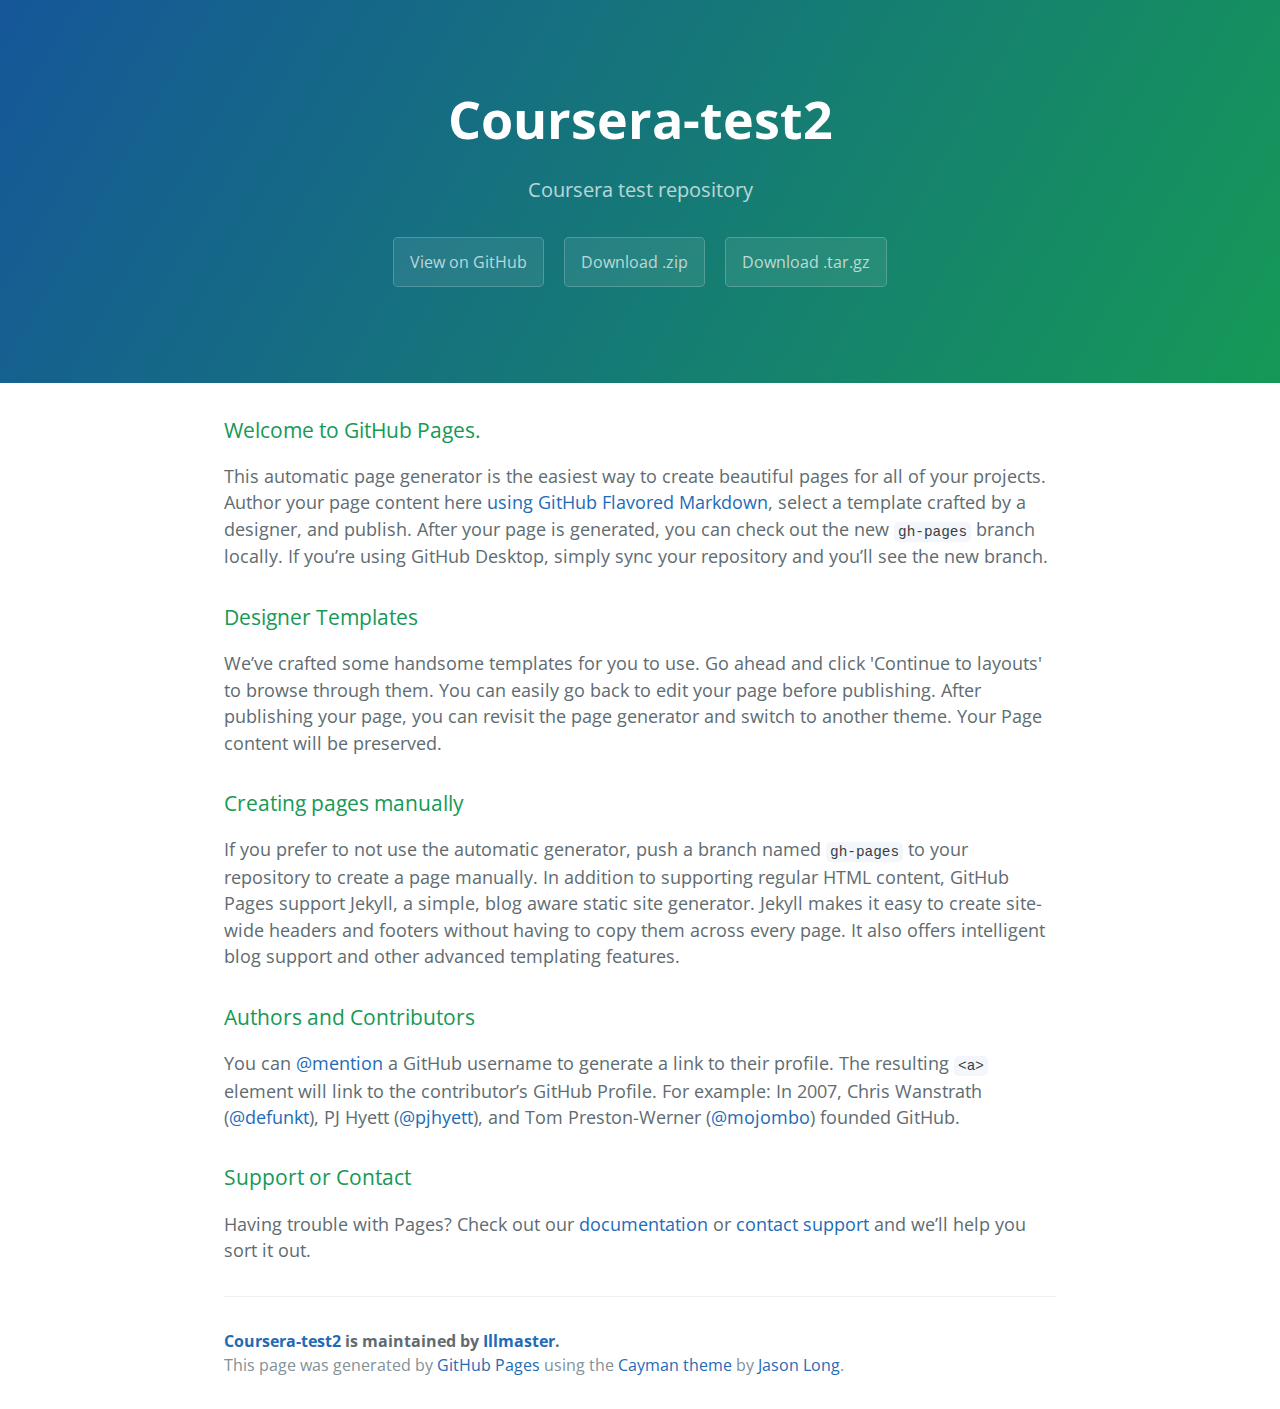
<file: index.html>
<!DOCTYPE html>
<html lang="en-us">
  <head>
    <meta charset="UTF-8">
    <title>Coursera-test2 by Illmaster</title>
    <meta name="viewport" content="width=device-width, initial-scale=1">
    <link rel="stylesheet" type="text/css" href="stylesheets/normalize.css" media="screen">
    <link href='https://fonts.googleapis.com/css?family=Open+Sans:400,700' rel='stylesheet' type='text/css'>
    <link rel="stylesheet" type="text/css" href="stylesheets/stylesheet.css" media="screen">
    <link rel="stylesheet" type="text/css" href="stylesheets/github-light.css" media="screen">
  </head>
  <body>
    <section class="page-header">
      <h1 class="project-name">Coursera-test2</h1>
      <h2 class="project-tagline">Coursera test repository</h2>
      <a href="https://github.com/Illmaster/coursera-test2" class="btn">View on GitHub</a>
      <a href="https://github.com/Illmaster/coursera-test2/zipball/master" class="btn">Download .zip</a>
      <a href="https://github.com/Illmaster/coursera-test2/tarball/master" class="btn">Download .tar.gz</a>
    </section>

    <section class="main-content">
      <h3>
<a id="welcome-to-github-pages" class="anchor" href="#welcome-to-github-pages" aria-hidden="true"><span aria-hidden="true" class="octicon octicon-link"></span></a>Welcome to GitHub Pages.</h3>

<p>This automatic page generator is the easiest way to create beautiful pages for all of your projects. Author your page content here <a href="https://guides.github.com/features/mastering-markdown/">using GitHub Flavored Markdown</a>, select a template crafted by a designer, and publish. After your page is generated, you can check out the new <code>gh-pages</code> branch locally. If you’re using GitHub Desktop, simply sync your repository and you’ll see the new branch.</p>

<h3>
<a id="designer-templates" class="anchor" href="#designer-templates" aria-hidden="true"><span aria-hidden="true" class="octicon octicon-link"></span></a>Designer Templates</h3>

<p>We’ve crafted some handsome templates for you to use. Go ahead and click 'Continue to layouts' to browse through them. You can easily go back to edit your page before publishing. After publishing your page, you can revisit the page generator and switch to another theme. Your Page content will be preserved.</p>

<h3>
<a id="creating-pages-manually" class="anchor" href="#creating-pages-manually" aria-hidden="true"><span aria-hidden="true" class="octicon octicon-link"></span></a>Creating pages manually</h3>

<p>If you prefer to not use the automatic generator, push a branch named <code>gh-pages</code> to your repository to create a page manually. In addition to supporting regular HTML content, GitHub Pages support Jekyll, a simple, blog aware static site generator. Jekyll makes it easy to create site-wide headers and footers without having to copy them across every page. It also offers intelligent blog support and other advanced templating features.</p>

<h3>
<a id="authors-and-contributors" class="anchor" href="#authors-and-contributors" aria-hidden="true"><span aria-hidden="true" class="octicon octicon-link"></span></a>Authors and Contributors</h3>

<p>You can <a href="https://help.github.com/articles/basic-writing-and-formatting-syntax/#mentioning-users-and-teams" class="user-mention">@mention</a> a GitHub username to generate a link to their profile. The resulting <code>&lt;a&gt;</code> element will link to the contributor’s GitHub Profile. For example: In 2007, Chris Wanstrath (<a href="https://github.com/defunkt" class="user-mention">@defunkt</a>), PJ Hyett (<a href="https://github.com/pjhyett" class="user-mention">@pjhyett</a>), and Tom Preston-Werner (<a href="https://github.com/mojombo" class="user-mention">@mojombo</a>) founded GitHub.</p>

<h3>
<a id="support-or-contact" class="anchor" href="#support-or-contact" aria-hidden="true"><span aria-hidden="true" class="octicon octicon-link"></span></a>Support or Contact</h3>

<p>Having trouble with Pages? Check out our <a href="https://help.github.com/pages">documentation</a> or <a href="https://github.com/contact">contact support</a> and we’ll help you sort it out.</p>

      <footer class="site-footer">
        <span class="site-footer-owner"><a href="https://github.com/Illmaster/coursera-test2">Coursera-test2</a> is maintained by <a href="https://github.com/Illmaster">Illmaster</a>.</span>

        <span class="site-footer-credits">This page was generated by <a href="https://pages.github.com">GitHub Pages</a> using the <a href="https://github.com/jasonlong/cayman-theme">Cayman theme</a> by <a href="https://twitter.com/jasonlong">Jason Long</a>.</span>
      </footer>

    </section>

  
  </body>
</html>
</file>
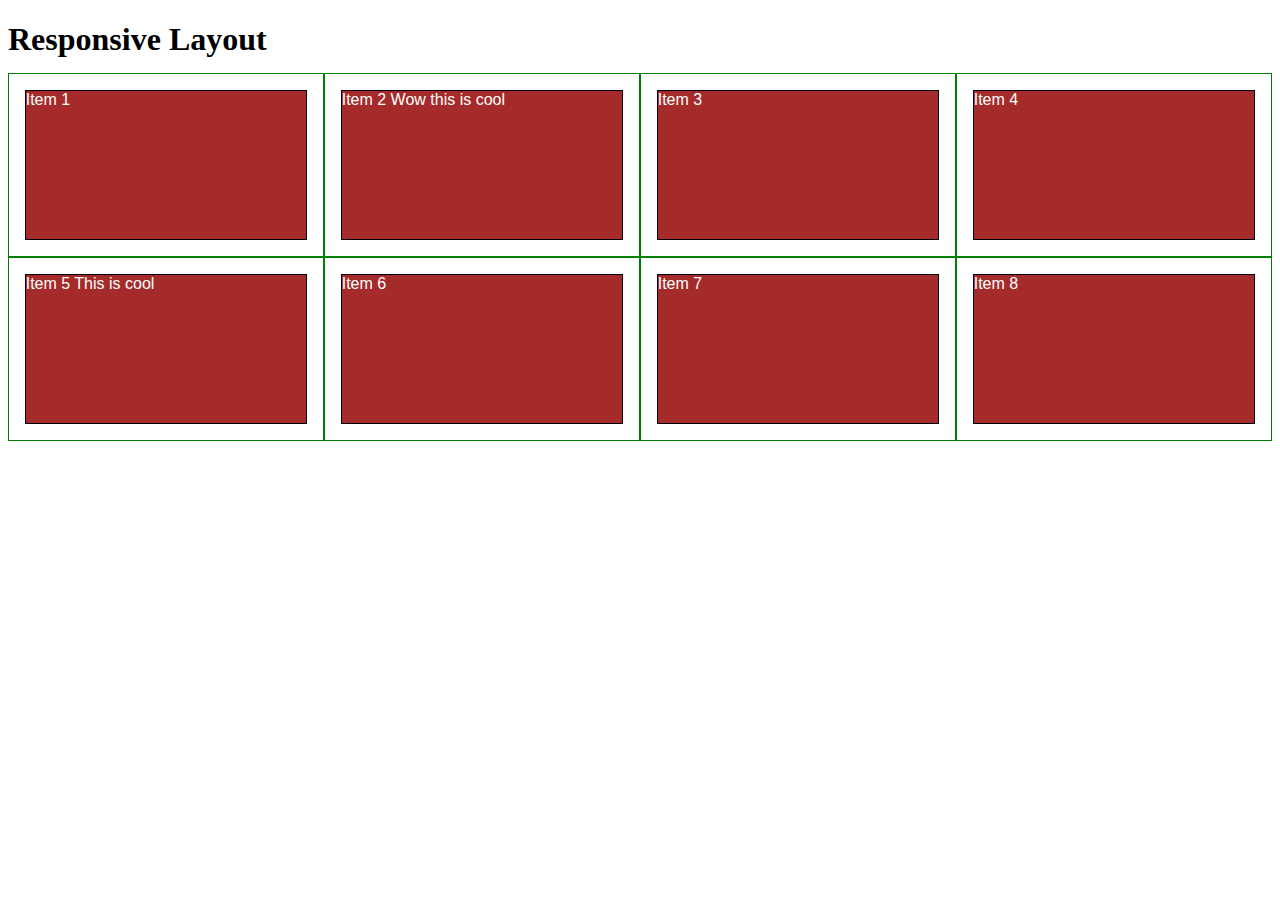
<file: site/index.html>
<!DOCTYPE html>
<html>
<head>
<meta charset="utf-8">
<meta name="viewport" content="width=device-width, initial-scale=1">
<title>Responsive Layout</title>
<style>
/********** Base styles **********/
* {
  box-sizing: border-box;
}
h1 {
  margin-bottom: 15px;
}
p {
  border: 1px solid black;
  background-color: #A52A2A;
  width: 90%;
  height: 150px;
  margin-right: auto;
  margin-left: auto;
  font-family: Helvetica;
  color: white;
}
/* Simple Responsive Framework. */
.row {
  width: 100%;
}
/********** Large devices only **********/
@media (min-width: 1200px) {
  .col-lg-1, .col-lg-2, .col-lg-3, .col-lg-4, .col-lg-5, .col-lg-6, .col-lg-7, .col-lg-8, .col-lg-9, .col-lg-10, .col-lg-11, .col-lg-12 {
    float: left;
    border: 1px solid green;
  }
  .col-lg-1 {
    width: 8.33%;
  }
  .col-lg-2 {
    width: 16.66%;
  }
  .col-lg-3 {
    width: 25%;
  }
  .col-lg-4 {
    width: 33.33%;
  }
  .col-lg-5 {
    width: 41.66%;
  }
  .col-lg-6 {
    width: 50%;
  }
  .col-lg-7 {
    width: 58.33%;
  }
  .col-lg-8 {
    width: 66.66%;
  }
  .col-lg-9 {
    width: 74.99%;
  }
  .col-lg-10 {
    width: 83.33%;
  }
  .col-lg-11 {
    width: 91.66%;
  }
  .col-lg-12 {
    width: 100%;
  }
}
/********** Medium devices only **********/
@media (min-width: 950px) and (max-width: 1199px) {
  .col-md-1, .col-md-2, .col-md-3, .col-md-4, .col-md-5, .col-md-6, .col-md-7, .col-md-8, .col-md-9, .col-md-10, .col-md-11, .col-md-12 {
    float: left;
    border: 1px solid green;
  }
  .col-md-1 {
    width: 8.33%;
  }
  .col-md-2 {
    width: 16.66%;
  }
  .col-md-3 {
    width: 25%;
  }
  .col-md-4 {
    width: 33.33%;
  }
  .col-md-5 {
    width: 41.66%;
  }
  .col-md-6 {
    width: 50%;
  }
  .col-md-7 {
    width: 58.33%;
  }
  .col-md-8 {
    width: 66.66%;
  }
  .col-md-9 {
    width: 74.99%;
  }
  .col-md-10 {
    width: 83.33%;
  }
  .col-md-11 {
    width: 91.66%;
  }
  .col-md-12 {
    width: 100%;
  }
}
</style>
</head>
<body>
<h1>Responsive Layout</h1>

<div class="row">
  <div class="col-lg-3 col-md-6"><p>Item 1</p></div>
  <div class="col-lg-3 col-md-6"><p>Item 2 Wow this is cool</p></div>
  <div class="col-lg-3 col-md-6"><p>Item 3</p></div>
  <div class="col-lg-3 col-md-6"><p>Item 4</p></div>
  <div class="col-lg-3 col-md-6"><p>Item 5 This is cool</p></div>
  <div class="col-lg-3 col-md-6"><p>Item 6</p></div>
  <div class="col-lg-3 col-md-6"><p>Item 7</p></div>
  <div class="col-lg-3 col-md-6"><p>Item 8</p></div>
</div>

</body>
</html>
</file>
<file: stylesheets/stylesheet.css>
* {
  box-sizing: border-box; }

body {
  padding: 0;
  margin: 0;
  font-family: "Open Sans", "Helvetica Neue", Helvetica, Arial, sans-serif;
  font-size: 16px;
  line-height: 1.5;
  color: #606c71; }

a {
  color: #1e6bb8;
  text-decoration: none; }
  a:hover {
    text-decoration: underline; }

.btn {
  display: inline-block;
  margin-bottom: 1rem;
  color: rgba(255, 255, 255, 0.7);
  background-color: rgba(255, 255, 255, 0.08);
  border-color: rgba(255, 255, 255, 0.2);
  border-style: solid;
  border-width: 1px;
  border-radius: 0.3rem;
  transition: color 0.2s, background-color 0.2s, border-color 0.2s; }
  .btn + .btn {
    margin-left: 1rem; }

.btn:hover {
  color: rgba(255, 255, 255, 0.8);
  text-decoration: none;
  background-color: rgba(255, 255, 255, 0.2);
  border-color: rgba(255, 255, 255, 0.3); }

@media screen and (min-width: 64em) {
  .btn {
    padding: 0.75rem 1rem; } }

@media screen and (min-width: 42em) and (max-width: 64em) {
  .btn {
    padding: 0.6rem 0.9rem;
    font-size: 0.9rem; } }

@media screen and (max-width: 42em) {
  .btn {
    display: block;
    width: 100%;
    padding: 0.75rem;
    font-size: 0.9rem; }
    .btn + .btn {
      margin-top: 1rem;
      margin-left: 0; } }

.page-header {
  color: #fff;
  text-align: center;
  background-color: #159957;
  background-image: linear-gradient(120deg, #155799, #159957); }

@media screen and (min-width: 64em) {
  .page-header {
    padding: 5rem 6rem; } }

@media screen and (min-width: 42em) and (max-width: 64em) {
  .page-header {
    padding: 3rem 4rem; } }

@media screen and (max-width: 42em) {
  .page-header {
    padding: 2rem 1rem; } }

.project-name {
  margin-top: 0;
  margin-bottom: 0.1rem; }

@media screen and (min-width: 64em) {
  .project-name {
    font-size: 3.25rem; } }

@media screen and (min-width: 42em) and (max-width: 64em) {
  .project-name {
    font-size: 2.25rem; } }

@media screen and (max-width: 42em) {
  .project-name {
    font-size: 1.75rem; } }

.project-tagline {
  margin-bottom: 2rem;
  font-weight: normal;
  opacity: 0.7; }

@media screen and (min-width: 64em) {
  .project-tagline {
    font-size: 1.25rem; } }

@media screen and (min-width: 42em) and (max-width: 64em) {
  .project-tagline {
    font-size: 1.15rem; } }

@media screen and (max-width: 42em) {
  .project-tagline {
    font-size: 1rem; } }

.main-content :first-child {
  margin-top: 0; }
.main-content img {
  max-width: 100%; }
.main-content h1, .main-content h2, .main-content h3, .main-content h4, .main-content h5, .main-content h6 {
  margin-top: 2rem;
  margin-bottom: 1rem;
  font-weight: normal;
  color: #159957; }
.main-content p {
  margin-bottom: 1em; }
.main-content code {
  padding: 2px 4px;
  font-family: Consolas, "Liberation Mono", Menlo, Courier, monospace;
  font-size: 0.9rem;
  color: #383e41;
  background-color: #f3f6fa;
  border-radius: 0.3rem; }
.main-content pre {
  padding: 0.8rem;
  margin-top: 0;
  margin-bottom: 1rem;
  font: 1rem Consolas, "Liberation Mono", Menlo, Courier, monospace;
  color: #567482;
  word-wrap: normal;
  background-color: #f3f6fa;
  border: solid 1px #dce6f0;
  border-radius: 0.3rem; }
  .main-content pre > code {
    padding: 0;
    margin: 0;
    font-size: 0.9rem;
    color: #567482;
    word-break: normal;
    white-space: pre;
    background: transparent;
    border: 0; }
.main-content .highlight {
  margin-bottom: 1rem; }
  .main-content .highlight pre {
    margin-bottom: 0;
    word-break: normal; }
.main-content .highlight pre, .main-content pre {
  padding: 0.8rem;
  overflow: auto;
  font-size: 0.9rem;
  line-height: 1.45;
  border-radius: 0.3rem; }
.main-content pre code, .main-content pre tt {
  display: inline;
  max-width: initial;
  padding: 0;
  margin: 0;
  overflow: initial;
  line-height: inherit;
  word-wrap: normal;
  background-color: transparent;
  border: 0; }
  .main-content pre code:before, .main-content pre code:after, .main-content pre tt:before, .main-content pre tt:after {
    content: normal; }
.main-content ul, .main-content ol {
  margin-top: 0; }
.main-content blockquote {
  padding: 0 1rem;
  margin-left: 0;
  color: #819198;
  border-left: 0.3rem solid #dce6f0; }
  .main-content blockquote > :first-child {
    margin-top: 0; }
  .main-content blockquote > :last-child {
    margin-bottom: 0; }
.main-content table {
  display: block;
  width: 100%;
  overflow: auto;
  word-break: normal;
  word-break: keep-all; }
  .main-content table th {
    font-weight: bold; }
  .main-content table th, .main-content table td {
    padding: 0.5rem 1rem;
    border: 1px solid #e9ebec; }
.main-content dl {
  padding: 0; }
  .main-content dl dt {
    padding: 0;
    margin-top: 1rem;
    font-size: 1rem;
    font-weight: bold; }
  .main-content dl dd {
    padding: 0;
    margin-bottom: 1rem; }
.main-content hr {
  height: 2px;
  padding: 0;
  margin: 1rem 0;
  background-color: #eff0f1;
  border: 0; }

@media screen and (min-width: 64em) {
  .main-content {
    max-width: 64rem;
    padding: 2rem 6rem;
    margin: 0 auto;
    font-size: 1.1rem; } }

@media screen and (min-width: 42em) and (max-width: 64em) {
  .main-content {
    padding: 2rem 4rem;
    font-size: 1.1rem; } }

@media screen and (max-width: 42em) {
  .main-content {
    padding: 2rem 1rem;
    font-size: 1rem; } }

.site-footer {
  padding-top: 2rem;
  margin-top: 2rem;
  border-top: solid 1px #eff0f1; }

.site-footer-owner {
  display: block;
  font-weight: bold; }

.site-footer-credits {
  color: #819198; }

@media screen and (min-width: 64em) {
  .site-footer {
    font-size: 1rem; } }

@media screen and (min-width: 42em) and (max-width: 64em) {
  .site-footer {
    font-size: 1rem; } }

@media screen and (max-width: 42em) {
  .site-footer {
    font-size: 0.9rem; } }
</file>
<file: stylesheets/github-light.css>
/*
The MIT License (MIT)

Copyright (c) 2015 GitHub, Inc.

Permission is hereby granted, free of charge, to any person obtaining a copy
of this software and associated documentation files (the "Software"), to deal
in the Software without restriction, including without limitation the rights
to use, copy, modify, merge, publish, distribute, sublicense, and/or sell
copies of the Software, and to permit persons to whom the Software is
furnished to do so, subject to the following conditions:

The above copyright notice and this permission notice shall be included in all
copies or substantial portions of the Software.

THE SOFTWARE IS PROVIDED "AS IS", WITHOUT WARRANTY OF ANY KIND, EXPRESS OR
IMPLIED, INCLUDING BUT NOT LIMITED TO THE WARRANTIES OF MERCHANTABILITY,
FITNESS FOR A PARTICULAR PURPOSE AND NONINFRINGEMENT. IN NO EVENT SHALL THE
AUTHORS OR COPYRIGHT HOLDERS BE LIABLE FOR ANY CLAIM, DAMAGES OR OTHER
LIABILITY, WHETHER IN AN ACTION OF CONTRACT, TORT OR OTHERWISE, ARISING FROM,
OUT OF OR IN CONNECTION WITH THE SOFTWARE OR THE USE OR OTHER DEALINGS IN THE
SOFTWARE.

*/

.pl-c /* comment */ {
  color: #969896;
}

.pl-c1      /* constant, markup.raw, meta.diff.header, meta.module-reference, meta.property-name, support, support.constant, support.variable, variable.other.constant */,
.pl-s .pl-v /* string variable */ {
  color: #0086b3;
}

.pl-e  /* entity */,
.pl-en /* entity.name */ {
  color: #795da3;
}

.pl-s .pl-s1 /* string source */,
.pl-smi      /* storage.modifier.import, storage.modifier.package, storage.type.java, variable.other, variable.parameter.function */ {
  color: #333;
}

.pl-ent /* entity.name.tag */ {
  color: #63a35c;
}

.pl-k /* keyword, storage, storage.type */ {
  color: #a71d5d;
}

.pl-pds              /* punctuation.definition.string, string.regexp.character-class */,
.pl-s                /* string */,
.pl-s .pl-pse .pl-s1 /* string punctuation.section.embedded source */,
.pl-sr               /* string.regexp */,
.pl-sr .pl-cce       /* string.regexp constant.character.escape */,
.pl-sr .pl-sra       /* string.regexp string.regexp.arbitrary-repitition */,
.pl-sr .pl-sre       /* string.regexp source.ruby.embedded */ {
  color: #183691;
}

.pl-v /* variable */ {
  color: #ed6a43;
}

.pl-id /* invalid.deprecated */ {
  color: #b52a1d;
}

.pl-ii /* invalid.illegal */ {
  background-color: #b52a1d;
  color: #f8f8f8;
}

.pl-sr .pl-cce /* string.regexp constant.character.escape */ {
  color: #63a35c;
  font-weight: bold;
}

.pl-ml /* markup.list */ {
  color: #693a17;
}

.pl-mh        /* markup.heading */,
.pl-mh .pl-en /* markup.heading entity.name */,
.pl-ms        /* meta.separator */ {
  color: #1d3e81;
  font-weight: bold;
}

.pl-mq /* markup.quote */ {
  color: #008080;
}

.pl-mi /* markup.italic */ {
  color: #333;
  font-style: italic;
}

.pl-mb /* markup.bold */ {
  color: #333;
  font-weight: bold;
}

.pl-md /* markup.deleted, meta.diff.header.from-file */ {
  background-color: #ffecec;
  color: #bd2c00;
}

.pl-mi1 /* markup.inserted, meta.diff.header.to-file */ {
  background-color: #eaffea;
  color: #55a532;
}

.pl-mdr /* meta.diff.range */ {
  color: #795da3;
  font-weight: bold;
}

.pl-mo /* meta.output */ {
  color: #1d3e81;
}
</file>
